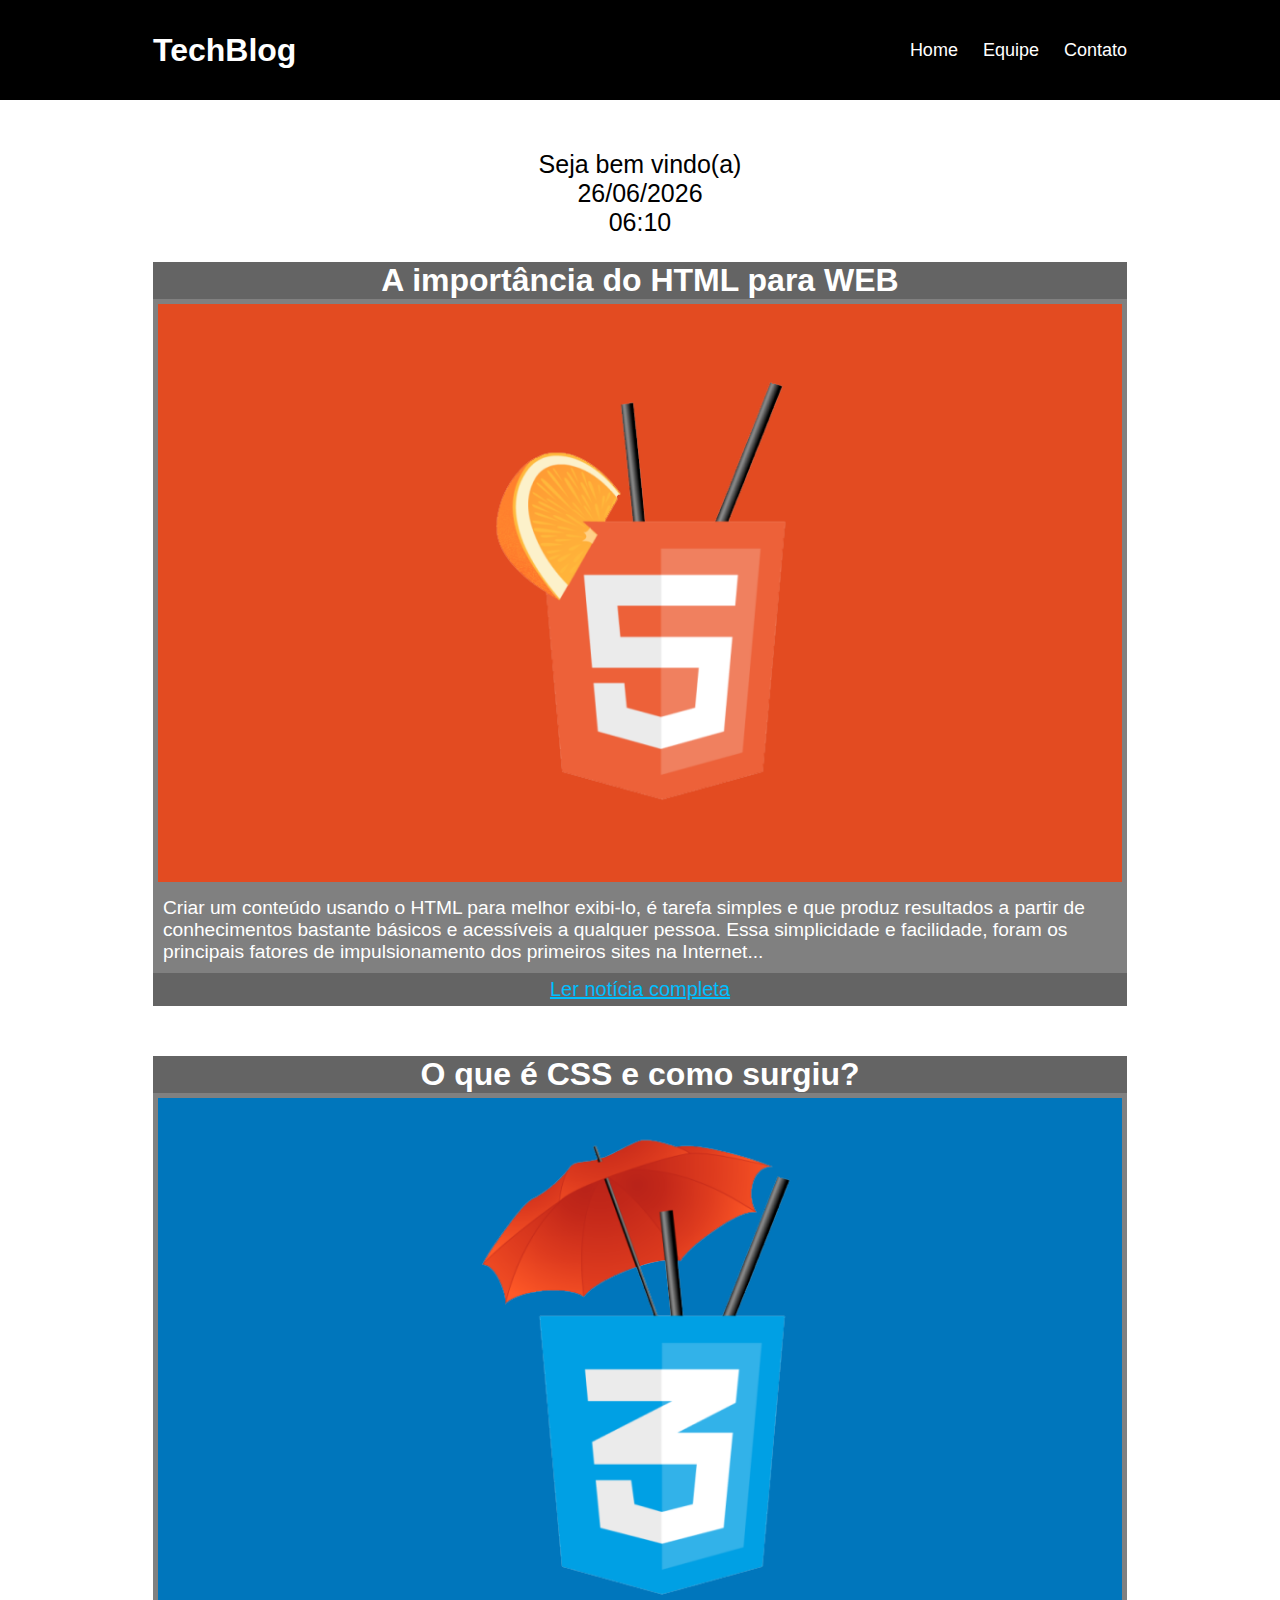
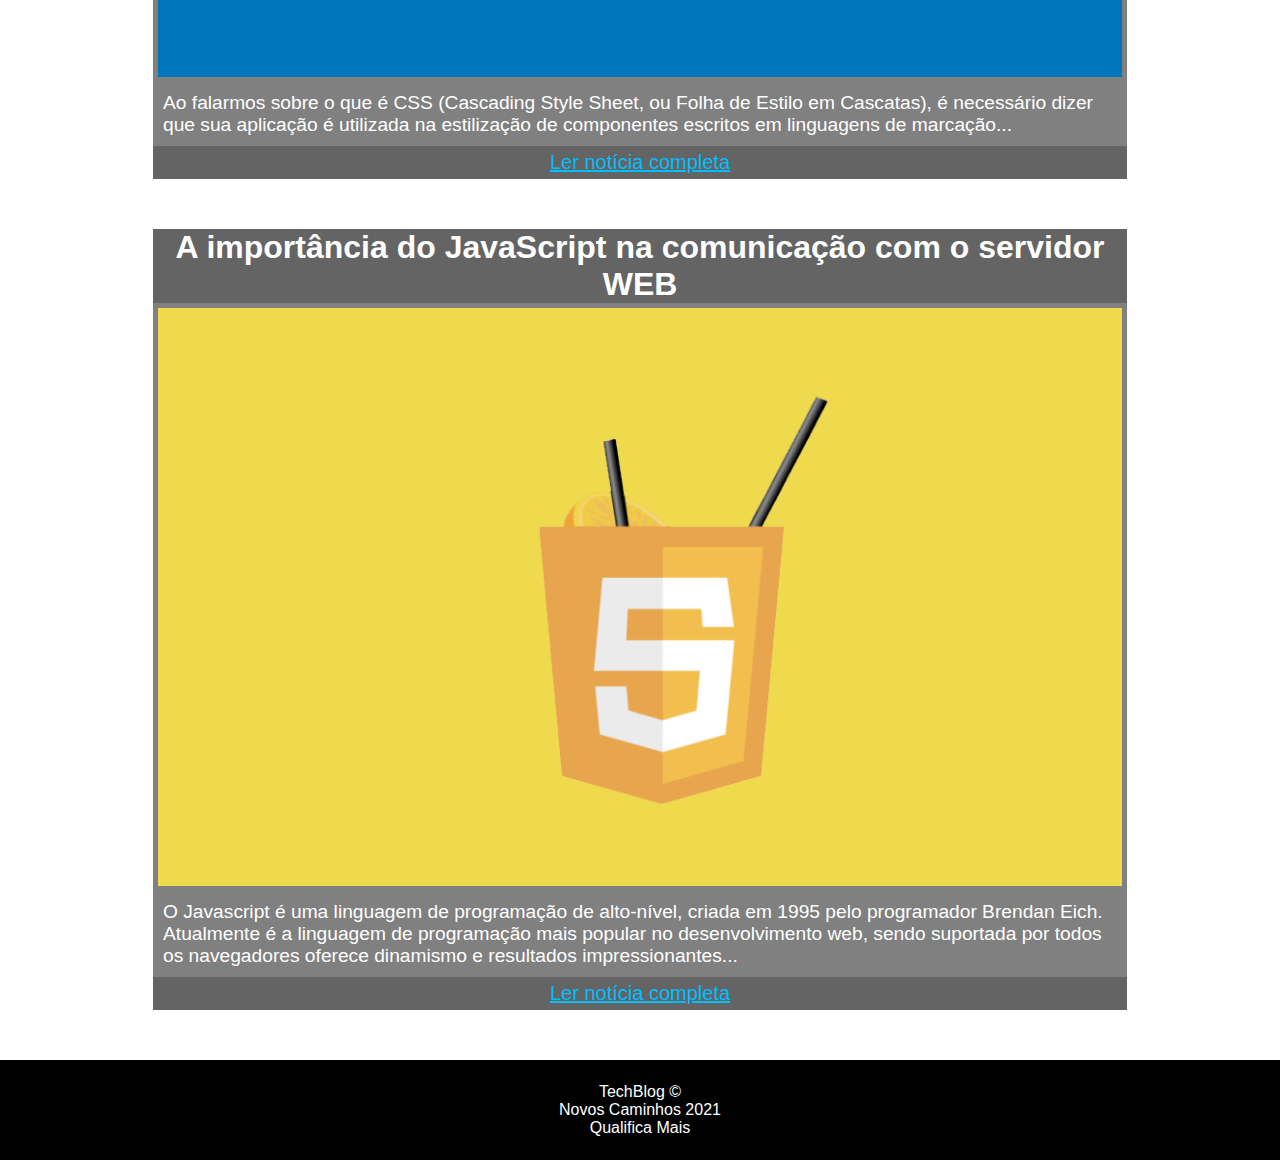
<file: index.html>
<!DOCTYPE html>
<html lang="PT-BR">
  <head>
    <meta charset="UTF-8" />
    <meta http-equiv="X-UA-Compatible" content="IE=edge" />
    <meta name="viewport" content="width=device-width, initial-scale=1.0" />
    <title>TechBlog | Home</title>
    <link
      rel="shortcut icon"
      href="https://emojipedia-us.s3.dualstack.us-west-1.amazonaws.com/thumbs/120/apple/285/laptop_1f4bb.png"
      type="image/x-icon"
    />
    <link rel="stylesheet" href="./assets/css/home.css" />
  </head>
  <body>
    <header>
      <nav>
        <div class="logo">
          <!-- <img src="./assets/svg/Logo.svg" alt="logo" /> -->
          <h1>TechBlog</h1>
        </div>
        
        <ul>
          <li><a href="#">Home</a></li>
          <!-- <li><a href="#">Blog</a></li> -->
          <li><a href="./equipe.html">Equipe</a></li>
          <li><a href="./contato.html">Contato</a></li>
        </ul>
      </nav>
    </header>

    <section>
      <div class="container">
        <div class="clock-container">
          <p>Seja bem vindo(a)</p>
          <div id="date">
            <span id="day">17</span>/<span id="month">09</span>/<span id="year">2021</span>
          </div>
          <div id="clock">
            <span id="hours">00</span>:<span id="minutes">00</span>
          </div>
        </div>

        <div class="news-container">
          <div class="news-header">
            <h1 class="news-title">A importância do HTML para WEB</h1>
            <img
              src="./assets/img/html.png"
              alt="News 1"
              class="news-image"
            />
          </div>

          <div class="news-text">
            <p>
              Criar um conteúdo usando o HTML para melhor exibi-lo, é tarefa simples e que produz resultados a partir de conhecimentos bastante básicos e acessíveis a qualquer pessoa. Essa simplicidade e facilidade, foram os principais fatores de impulsionamento dos primeiros sites na Internet...
            </p>
          </div>
        
          <div class="news-footer">
            <button class="news-button">
              <a href="./noticia/1.html">Ler notícia completa</a>
            </button>
          </div>
        </div>

        <div class="news-container">
          <div class="news-header">
            <h1 class="news-title">O que é CSS e como surgiu?</h1>
            <img
              src="./assets/img/css.png"
              alt="News 1"
              class="news-image"
            />
          </div>
          
          <div class="news-text">
            <p>
              Ao falarmos sobre o que é CSS (Cascading Style Sheet, ou Folha de Estilo em Cascatas), é necessário dizer que sua aplicação é utilizada na estilização de componentes escritos em linguagens de marcação...
            </p>
          </div>
        
          <div class="news-footer">
            <button class="news-button">
              <a href="./noticia/2.html">Ler notícia completa</a>
            </button>
          </div>
        </div>

        <div class="news-container">
          <div class="news-header">
            <h1 class="news-title">A importância do JavaScript na comunicação com o servidor WEB</h1>
            <img
              src="./assets/img/javascript.png"
              alt="News 1"
              class="news-image"
            />
          </div>
          
          <div class="news-text">
            <p>
              O Javascript é uma linguagem de programação de alto-nível, criada em 1995 pelo programador Brendan Eich. Atualmente é a linguagem de programação mais popular no desenvolvimento web, sendo suportada por todos os navegadores oferece dinamismo e resultados impressionantes...
            </p>
          </div>
        
          <div class="news-footer">
            <button class="news-button">
              <a href="./noticia/3.html">Ler notícia completa</a>
            </button>
          </div>
        </div>
    </section>

    <footer>
      <div class="footer-container">
        <p>TechBlog &copy;</p>
        <p>Novos Caminhos 2021</p>
        <p>Qualifica Mais</p>
      </div>
    </footer>

    <script src="script.js"></script>
  </body>
</html>
</file>
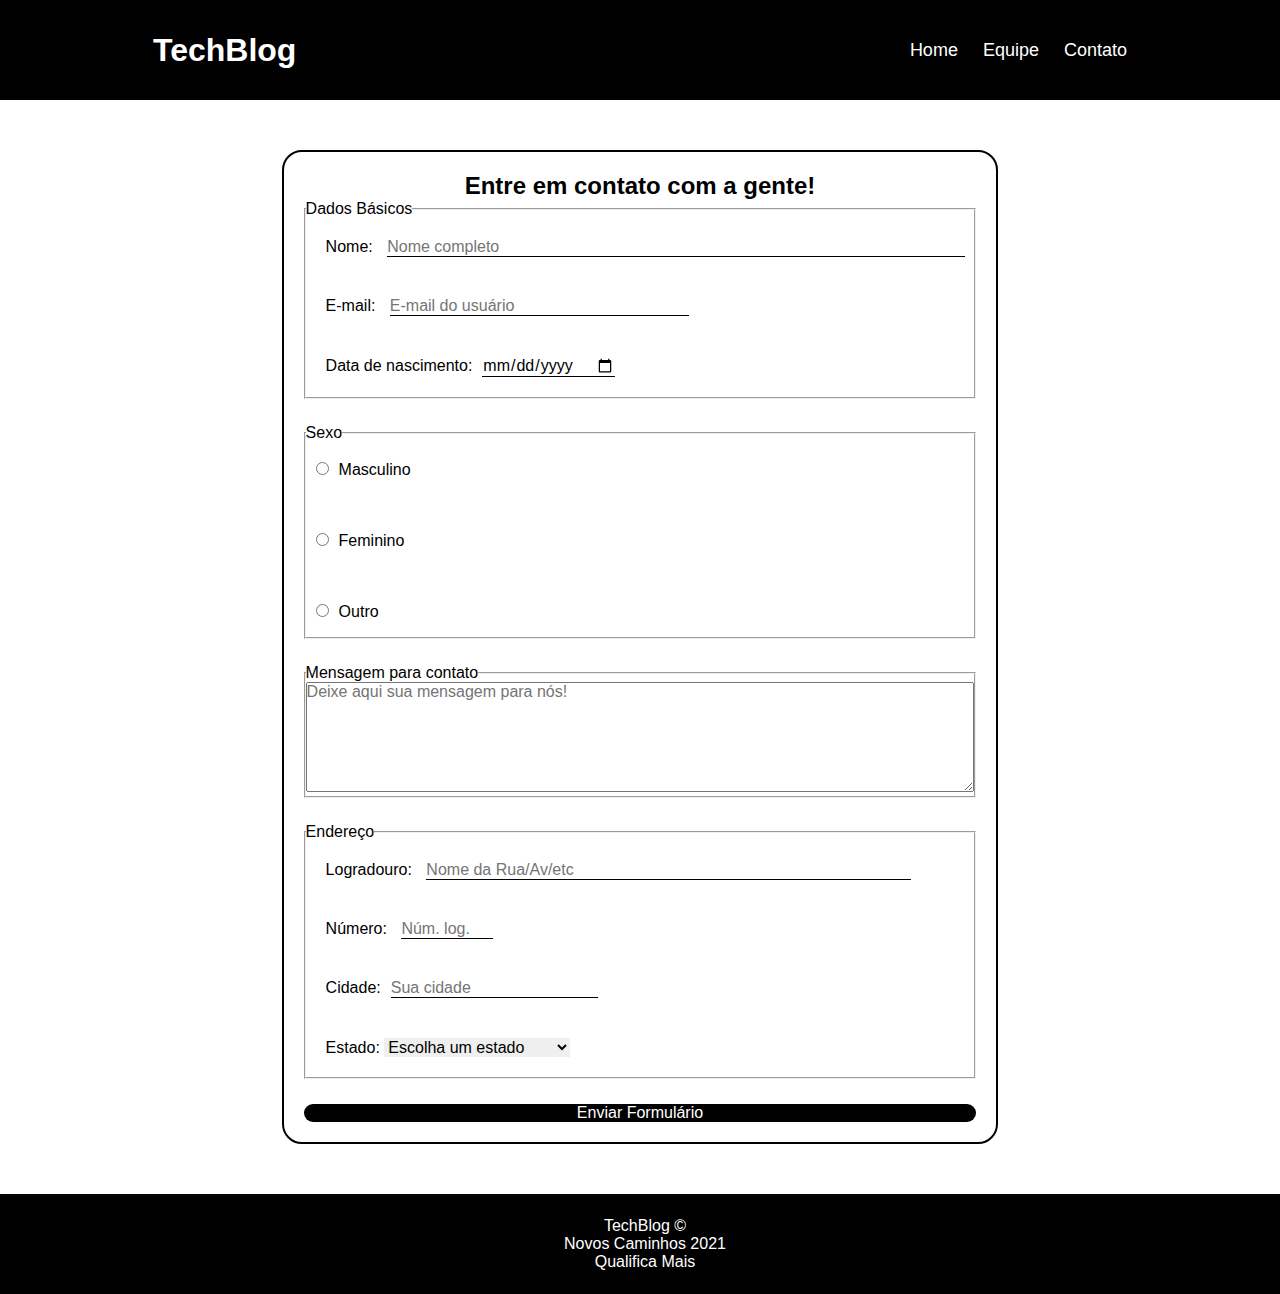
<file: contato.html>
<!DOCTYPE html>
<html lang="PT-BR">
  <head>
    <meta charset="UTF-8" />
    <meta http-equiv="X-UA-Compatible" content="IE=edge" />
    <meta name="viewport" content="width=device-width, initial-scale=1.0" />
    <title>TechBlog | Contato</title>
    <link
      rel="shortcut icon"
      href="https://emojipedia-us.s3.dualstack.us-west-1.amazonaws.com/thumbs/120/apple/285/laptop_1f4bb.png"
      type="image/x-icon"
    />
    <link rel="stylesheet" href="./assets/css/contato.css" />
  </head>
  <body>
    <header>
      <nav>
        <div class="logo">
          <!-- <img src="./assets/svg/Logo.svg" alt="logo" /> -->
          <h1>TechBlog</h1>
        </div>

        <ul>
          <li><a href="./index.html">Home</a></li>
          <!-- <li><a href="#">Blog</a></li> -->
          <li><a href="./equipe.html">Equipe</a></li>
          <li><a href="#">Contato</a></li>
        </ul>
      </nav>
    </header>

    <section>
      <div class="container">
        <div class="contact-container">
          <form>
            <h2>Entre em contato com a gente!</h2>

            <fieldset id="usuario" class="fix">
              <legend>Dados Básicos</legend>
              <p>
                <label for="cNome"> Nome: </label>
                <input
                  type="text"
                  name="tNome"
                  id="cNome"
                  size="60"
                  maxlength="100"
                  placeholder="Nome completo"
                />
              </p>

              <p>
                <label for="cMail"> E-mail:</label>
                <input
                  type="email"
                  name="tMail"
                  id="cMail"
                  size="30"
                  maxlength="50"
                  placeholder="E-mail do usuário"
                />
              </p>

              <p><label for="cNasc">Data de nascimento:</label><input type="date" name="tNasc" id="cNasc"/></p>
            </fieldset>

            <fieldset id="sexo" class="fix">
              <legend>Sexo</legend>
              <input type="radio" name="tSexo" id="cMasc"/><label for="cMasc">Masculino</label></br></br>	
              <input type="radio" name="tSexo" id="cFem"/><label for="cFem">Feminino</label></br></br>
              <input type="radio" name="tSexo" id="cIndef"/><label for="cIndef">Outro</label>
            </fieldset>

            <fieldset id="mensagem" class="fix">
              <legend>Mensagem para contato</legend>
              <label for="cMsg" class="fixlabel"></label>
              <textarea name="tMsg" id="cMsg" cols="50" rows="6" placeholder="Deixe aqui sua mensagem para nós!"></textarea>
            </fieldset>

            <fieldset id="endereco"><legend>Endereço</legend>
              <p><label for="cEnd">Logradouro:</label> <input type="text" name="tEnd" id="cEnd" size="50" maxlength="80" placeholder="Nome da Rua/Av/etc"/></p>
              <p><label for="cNum">Número:</label> <input type="number" name="tNum" id="cNum" size="6" min="0" max="100000" placeholder="Núm. log."/></p>
              <p><label for="cCid">Cidade:</label><input type="text" name="tCid" id="cCid" size="20" maxlength="35" placeholder="Sua cidade"/></p>
              <p><label for="cEst">Estado:</label>
        
              <select name="tEst" id="cEst">
                <option value="" selected disabled>Escolha um estado</option>
                <optgroup label="Região Sul">
                  <option value="PR">Paraná</option>
                  <option value="SC">Santa Catarina</option>
                  <option value="RS">Rio Grande do Sul</option>
                </optgroup>
        
                <optgroup label="Região Sudeste">
                  <option value="SP">São Paulo</option>
                  <option value="MG">Minas Gerais</option>
                  <option value="RJ">Rio de Janeiro</option>
                </optgroup>
                
                <optgroup label="Região Centro-Oeste">
                  <option value="MS">Mato Grosso do Sul</option>
                  <option value="GO">Goiás</option>
                  <option value="MT">Mato Grosso</option>
                </optgroup>
        
                <optgroup label="Região Norte">
                  <option value="RO">Rondônia</option>
                  <option value="AC">Acre</option>
                  <option value="AM">Amazonas</option>
                  <option value="RR">Roraima</option>
                  <option value="AP">Amapá</option>
                  <option value="PA">Pará</option>
                  <option value="TO">Tocantins</option>
                </optgroup>
        
                <optgroup label="Região Nordeste">
                  <option value="MA">Maranhão</option>
                  <option value="PI">Piauí</option>
                  <option value="BA">Bahia</option>
                  <option value="CE">Ceará</option>
                  <option value="RN">Rio Grande do Norte</option>
                  <option value="PB">Paraíba</option>
                  <option value="PE">Pernambuco</option>
                  <option value="AL">Alagoas</option>
                  <option value="SE">Sergipe</option>
                </optgroup>
              </select>
            </fieldset>

            <button type="submit">Enviar Formulário</button>
          </form>
        </div>
      </div>
    </section>

    <footer>
      <div class="footer-container">
        <p>TechBlog &copy;</p>
        <p>Novos Caminhos 2021</p>
        <p>Qualifica Mais</p>
      </div>
    </footer>
  </body>
</html>
</file>
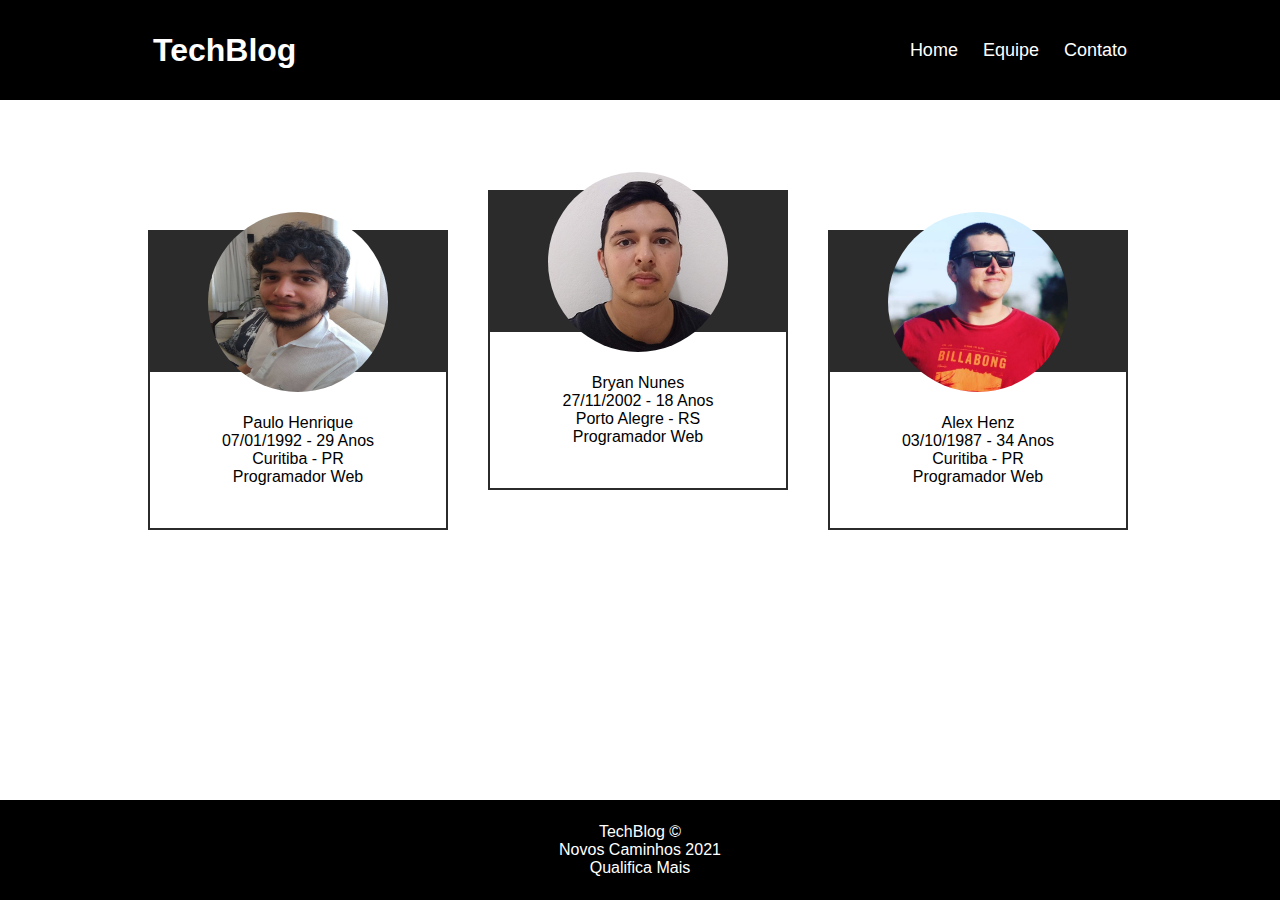
<file: equipe.html>
<!DOCTYPE html>
<html lang="PT-BR">
  <head>
    <meta charset="UTF-8" />
    <meta http-equiv="X-UA-Compatible" content="IE=edge" />
    <meta name="viewport" content="width=device-width, initial-scale=1.0" />
    <title>TechBlog | Equipe</title>
    <link
      rel="shortcut icon"
      href="https://emojipedia-us.s3.dualstack.us-west-1.amazonaws.com/thumbs/120/apple/285/laptop_1f4bb.png"
      type="image/x-icon"
    />
    <link rel="stylesheet" href="./assets/css/equipe.css" />
  </head>
  <body>
    <header>
      <nav>
        <div class="logo">
          <!-- <img src="./assets/svg/Logo.svg" alt="logo" /> -->
          <h1>TechBlog</h1>
        </div>

        <ul>
          <li><a href="./index.html">Home</a></li>
          <!-- <li><a href="#">Blog</a></li> -->
          <li><a href="#">Equipe</a></li>
          <li><a href="./contato.html">Contato</a></li>
        </ul>
      </nav>
    </header>

    <section>
      <div class="container">
        <div class="team-container">
          <div class="avatar-container">
            <img
              class="avatar"
              src="./assets/img/paulo_henrique.jpeg"
              alt="Paulo Henrique"
            />
          </div>
          <div class="person-info">
            <p>Paulo Henrique</p>
            <p>07/01/1992 - 29 Anos</p>
            <p>Curitiba - PR</p>
            <p>Programador Web</p>
          </div>
        </div>

        <div class="team-container up">
          <div class="avatar-container">
            <img
              class="avatar"
              src="./assets/img/bryan_nunes.jpg"
              alt="Bryan Nunes"
            />
          </div>
          <div class="person-info">
            <p>Bryan Nunes</p>
            <p>27/11/2002 - 18 Anos</p>
            <p>Porto Alegre - RS</p>
            <p>Programador Web</p>
          </div>
        </div>

        <div class="team-container">
          <div class="avatar-container">
            <img
              class="avatar"
              src="./assets/img/alex_henz.jpeg"
              alt="Alex Henz"
            />
          </div>
          <div class="person-info">
            <p>Alex Henz</p>
            <p>03/10/1987 - 34 Anos</p>
            <p>Curitiba - PR</p>
            <p>Programador Web</p>
          </div>
        </div>
      </div>
    </section>

    <footer>
      <div class="footer-container">
        <p>TechBlog &copy;</p>
        <p>Novos Caminhos 2021</p>
        <p>Qualifica Mais</p>
      </div>
    </footer>
  </body>
</html>
</file>
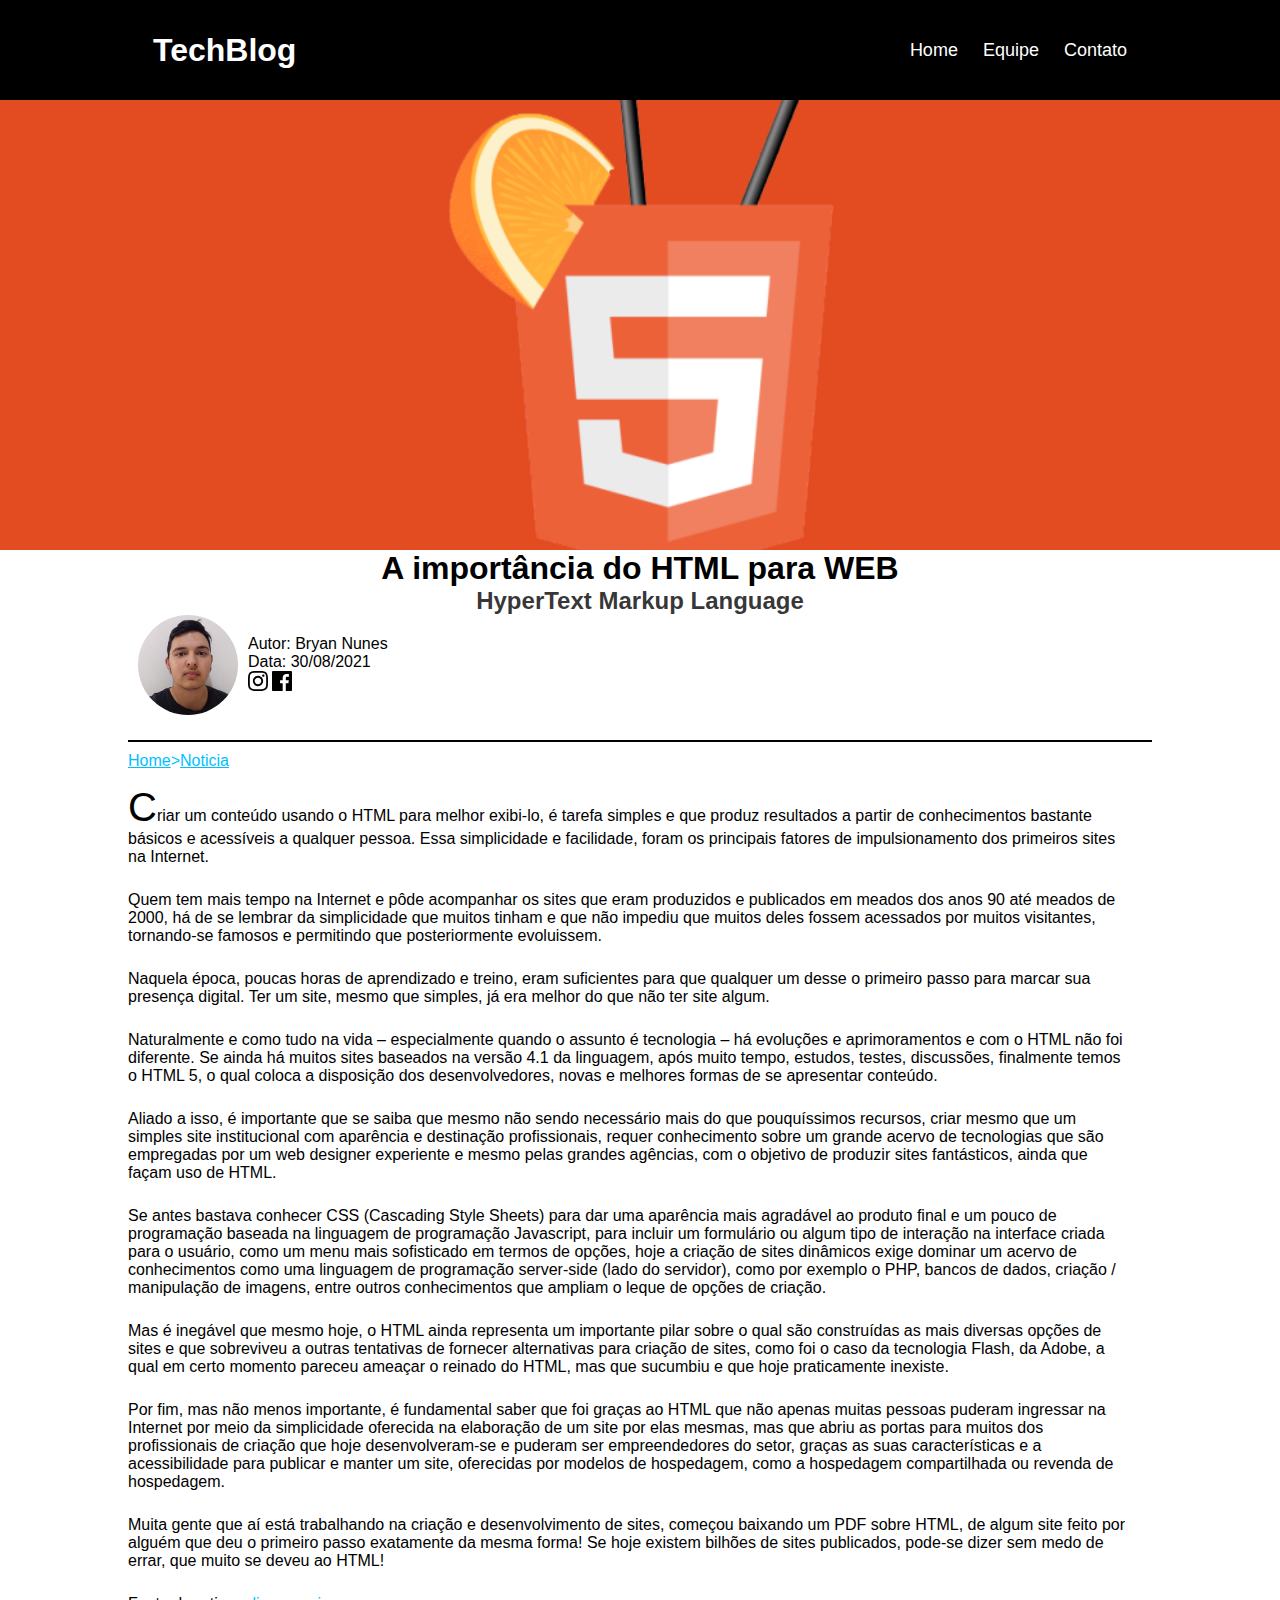
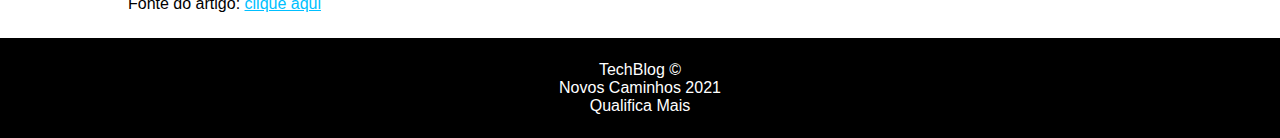
<file: noticia/1.html>
<!DOCTYPE html>
<html lang="PT-BR">
  <head>
    <meta charset="UTF-8" />
    <meta http-equiv="X-UA-Compatible" content="IE=edge" />
    <meta name="viewport" content="width=device-width, initial-scale=1.0" />
    <title>TechBlog | Notícia</title>
    <link
      rel="shortcut icon"
      href="https://emojipedia-us.s3.dualstack.us-west-1.amazonaws.com/thumbs/120/apple/285/laptop_1f4bb.png"
      type="image/x-icon"
    />
    <link rel="stylesheet" href="../assets/css/noticiaum.css" />
  </head>
  <body>
    <header>
      <nav id="nav">
        <div class="logo">
          <!-- <img src="./assets/svg/Logo.svg" alt="logo" /> -->
          <h1>TechBlog</h1>
        </div>
        <ul>
          <li><a href="../index.html">Home</a></li>
          <!-- <li><a href="#">Blog</a></li> -->
          <li><a href="../equipe.html">Equipe</a></li>
          <li><a href="../contato.html">Contato</a></li>
        </ul>
      </nav>
    </header>

    <section class="news">
      <div class="news-background"></div>

      <div class="container">
        <div class="news-container">
          <div class="news-header">
            <h1>A importância do HTML para WEB</h1>
            <h2>HyperText Markup Language</h2>
            <div class="profile-container">
              <img
                class="avatar"
                src="../assets/img/bryan_nunes.jpg"
                alt="Bryan Nunes"
              />
              <div class="profile-info">
                <div class="name">
                  <p>Autor: Bryan Nunes</p>
                </div>
                <div class="date">
                  <p>Data: 30/08/2021</p>
                </div>
                <div class="social">
                  <a href="https://www.instagram.com/bryandsn1/" target="_blank"
                    ><img src="../assets/svg/instagram.svg" alt="instagram"
                  /></a>
                  <a href="https://www.facebook.com/bryandsnn" target="_blank"
                    ><img src="../assets/svg/facebook.svg" alt="facebook"
                  /></a>
                </div>
              </div>
            </div>

            <hr class="line" />

            <div class="breadcrumb">
              <a href="../index.html">Home</a>><a href="#">Noticia</a>
            </div>
          </div>

          <div class="news-text">
            <article>
              <p>
                Criar um conteúdo usando o HTML para melhor exibi-lo, é tarefa
                simples e que produz resultados a partir de conhecimentos
                bastante básicos e acessíveis a qualquer pessoa. Essa
                simplicidade e facilidade, foram os principais fatores de
                impulsionamento dos primeiros sites na Internet.
              </p>
              <p>
                Quem tem mais tempo na Internet e pôde acompanhar os sites que
                eram produzidos e publicados em meados dos anos 90 até meados de
                2000, há de se lembrar da simplicidade que muitos tinham e que
                não impediu que muitos deles fossem acessados por muitos
                visitantes, tornando-se famosos e permitindo que posteriormente
                evoluissem.
              </p>
              <p>
                Naquela época, poucas horas de aprendizado e treino, eram
                suficientes para que qualquer um desse o primeiro passo para
                marcar sua presença digital. Ter um site, mesmo que simples, já
                era melhor do que não ter site algum.
              </p>
              <p>
                Naturalmente e como tudo na vida – especialmente quando o
                assunto é tecnologia – há evoluções e aprimoramentos e com o
                HTML não foi diferente. Se ainda há muitos sites baseados na
                versão 4.1 da linguagem, após muito tempo, estudos, testes,
                discussões, finalmente temos o HTML 5, o qual coloca a
                disposição dos desenvolvedores, novas e melhores formas de se
                apresentar conteúdo.
              </p>
              <p>
                Aliado a isso, é importante que se saiba que mesmo não sendo
                necessário mais do que pouquíssimos recursos, criar mesmo que um
                simples site institucional com aparência e destinação
                profissionais, requer conhecimento sobre um grande acervo de
                tecnologias que são empregadas por um web designer experiente e
                mesmo pelas grandes agências, com o objetivo de produzir sites
                fantásticos, ainda que façam uso de HTML.
              </p>
              <p>
                Se antes bastava conhecer CSS (Cascading Style Sheets) para dar
                uma aparência mais agradável ao produto final e um pouco de
                programação baseada na linguagem de programação Javascript, para
                incluir um formulário ou algum tipo de interação na interface
                criada para o usuário, como um menu mais sofisticado em termos
                de opções, hoje a criação de sites dinâmicos exige dominar um
                acervo de conhecimentos como uma linguagem de programação
                server-side (lado do servidor), como por exemplo o PHP, bancos
                de dados, criação / manipulação de imagens, entre outros
                conhecimentos que ampliam o leque de opções de criação.
              </p>
              <p>
                Mas é inegável que mesmo hoje, o HTML ainda representa um
                importante pilar sobre o qual são construídas as mais diversas
                opções de sites e que sobreviveu a outras tentativas de fornecer
                alternativas para criação de sites, como foi o caso da
                tecnologia Flash, da Adobe, a qual em certo momento pareceu
                ameaçar o reinado do HTML, mas que sucumbiu e que hoje
                praticamente inexiste.
              </p>
              <p>
                Por fim, mas não menos importante, é fundamental saber que foi
                graças ao HTML que não apenas muitas pessoas puderam ingressar
                na Internet por meio da simplicidade oferecida na elaboração de
                um site por elas mesmas, mas que abriu as portas para muitos dos
                profissionais de criação que hoje desenvolveram-se e puderam ser
                empreendedores do setor, graças as suas características e a
                acessibilidade para publicar e manter um site, oferecidas por
                modelos de hospedagem, como a hospedagem compartilhada ou
                revenda de hospedagem.
              </p>
              <p>
                Muita gente que aí está trabalhando na criação e desenvolvimento
                de sites, começou baixando um PDF sobre HTML, de algum site
                feito por alguém que deu o primeiro passo exatamente da mesma
                forma! Se hoje existem bilhões de sites publicados, pode-se
                dizer sem medo de errar, que muito se deveu ao HTML!
              </p>

              <p>
                Fonte do artigo:
                <a href="https://www.hostmidia.com.br/blog/html/"
                  >clique aqui</a
                >
              </p>
            </article>
          </div>
        </div>
      </div>
    </section>

    <footer>
      <div class="footer-container">
        <p>TechBlog &copy;</p>
        <p>Novos Caminhos 2021</p>
        <p>Qualifica Mais</p>
      </div>
    </footer>
  </body>
</html>
</file>
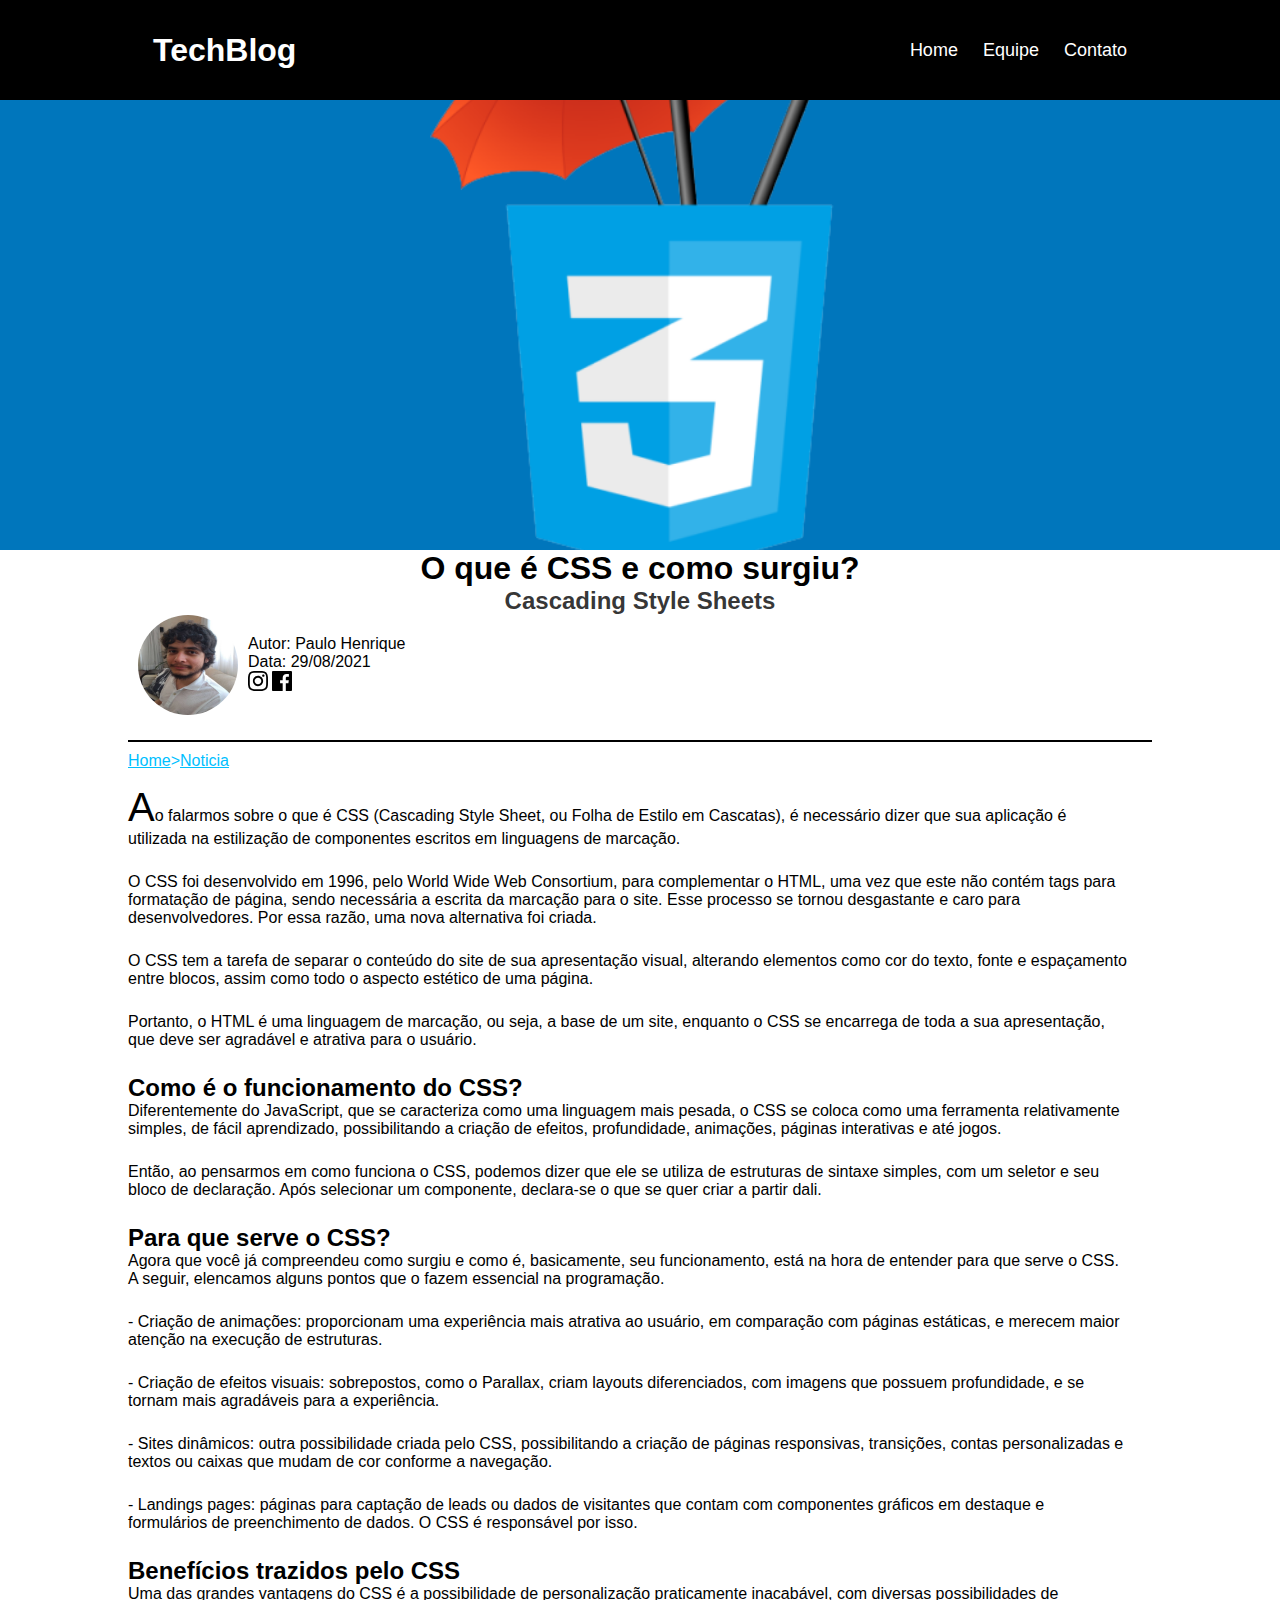
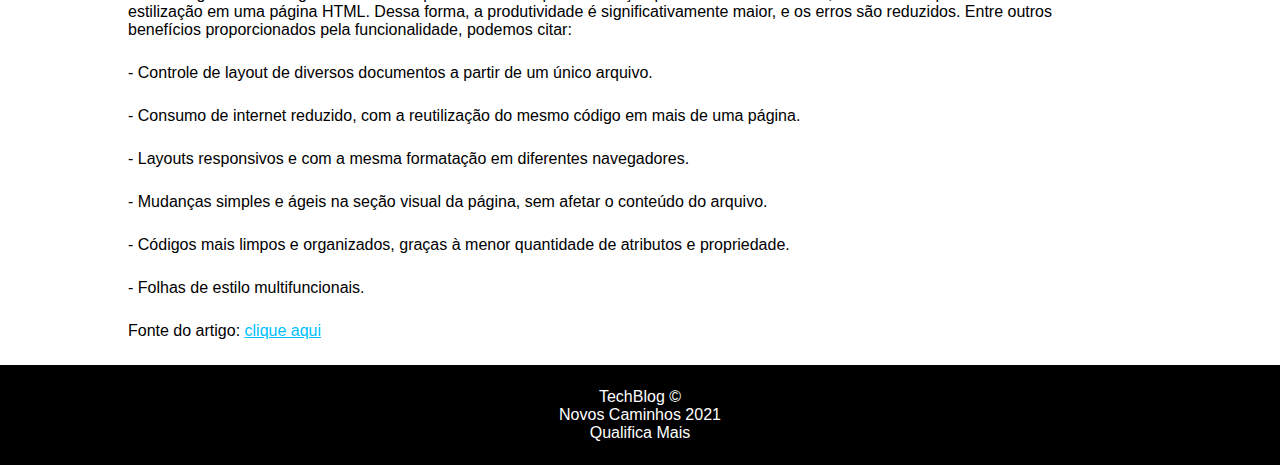
<file: noticia/2.html>
<!DOCTYPE html>
<html lang="PT-BR">
  <head>
    <meta charset="UTF-8" />
    <meta http-equiv="X-UA-Compatible" content="IE=edge" />
    <meta name="viewport" content="width=device-width, initial-scale=1.0" />
    <title>TechBlog | Notícia</title>
    <link
      rel="shortcut icon"
      href="https://emojipedia-us.s3.dualstack.us-west-1.amazonaws.com/thumbs/120/apple/285/laptop_1f4bb.png"
      type="image/x-icon"
    />
    <link rel="stylesheet" href="../assets/css/noticiadois.css" />
  </head>
  <body>
    <header>
      <nav id="nav">
        <div class="logo">
          <!-- <img src="./assets/svg/Logo.svg" alt="logo" /> -->
          <h1>TechBlog</h1>
        </div>
        <ul>
          <li><a href="../index.html">Home</a></li>
          <!-- <li><a href="#">Blog</a></li> -->
          <li><a href="../equipe.html">Equipe</a></li>
          <li><a href="../contato.html">Contato</a></li>
        </ul>
      </nav>
    </header>

    <section class="news">
      <div class="news-background"></div>

      <div class="container">
        <div class="news-container">
          <div class="news-header">
            <h1>O que é CSS e como surgiu?</h1>
            <h2>Cascading Style Sheets</h2>
            <div class="profile-container">
              <img
                class="avatar"
                src="../assets/img/paulo_henrique.jpeg"
                alt="Paulo Henrique"
              />
              <div class="profile-info">
                <div class="name">
                  <p>Autor: Paulo Henrique</p>
                </div>
                <div class="date">
                  <p>Data: 29/08/2021</p>
                </div>
                <div class="social">
                  <a
                    href="https://www.facebook.com/profile.php?id=100017567584278"
                    target="_blank"
                    ><img src="../assets/svg/instagram.svg" alt="instagram"
                  /></a>
                  <a
                    href="https://www.facebook.com/profile.php?id=100017567584278"
                    target="_blank"
                    ><img src="../assets/svg/facebook.svg" alt="facebook"
                  /></a>
                </div>
              </div>
            </div>

            <hr class="line" />

            <div class="breadcrumb">
              <a href="../index.html">Home</a>><a href="#">Noticia</a>
            </div>
          </div>

          <div class="news-text">
            <article>
              <p>
                Ao falarmos sobre o que é CSS (Cascading Style Sheet, ou Folha
                de Estilo em Cascatas), é necessário dizer que sua aplicação é
                utilizada na estilização de componentes escritos em linguagens
                de marcação.
              </p>
              <p>
                O CSS foi desenvolvido em 1996, pelo World Wide Web Consortium,
                para complementar o HTML, uma vez que este não contém tags para
                formatação de página, sendo necessária a escrita da marcação
                para o site. Esse processo se tornou desgastante e caro para
                desenvolvedores. Por essa razão, uma nova alternativa foi
                criada.
              </p>
              <p>
                O CSS tem a tarefa de separar o conteúdo do site de sua
                apresentação visual, alterando elementos como cor do texto,
                fonte e espaçamento entre blocos, assim como todo o aspecto
                estético de uma página.
              </p>
              <p>
                Portanto, o HTML é uma linguagem de marcação, ou seja, a base de
                um site, enquanto o CSS se encarrega de toda a sua apresentação,
                que deve ser agradável e atrativa para o usuário.
              </p>
              <h2>Como é o funcionamento do CSS?</h2>
              <p>
                Diferentemente do JavaScript, que se caracteriza como uma
                linguagem mais pesada, o CSS se coloca como uma ferramenta
                relativamente simples, de fácil aprendizado, possibilitando a
                criação de efeitos, profundidade, animações, páginas interativas
                e até jogos.
              </p>
              <p>
                Então, ao pensarmos em como funciona o CSS, podemos dizer que
                ele se utiliza de estruturas de sintaxe simples, com um seletor
                e seu bloco de declaração. Após selecionar um componente,
                declara-se o que se quer criar a partir dali.
              </p>

              <h2>Para que serve o CSS?</h2>
              <p>
                Agora que você já compreendeu como surgiu e como é, basicamente,
                seu funcionamento, está na hora de entender para que serve o
                CSS. A seguir, elencamos alguns pontos que o fazem essencial na
                programação.
              </p>
              <p>
                - Criação de animações: proporcionam uma experiência mais
                atrativa ao usuário, em comparação com páginas estáticas, e
                merecem maior atenção na execução de estruturas.
              </p>
              <p>
                - Criação de efeitos visuais: sobrepostos, como o Parallax,
                criam layouts diferenciados, com imagens que possuem
                profundidade, e se tornam mais agradáveis para a experiência.
              </p>
              <p>
                - Sites dinâmicos: outra possibilidade criada pelo CSS,
                possibilitando a criação de páginas responsivas, transições,
                contas personalizadas e textos ou caixas que mudam de cor
                conforme a navegação.
              </p>
              <p>
                - Landings pages: páginas para captação de leads ou dados de
                visitantes que contam com componentes gráficos em destaque e
                formulários de preenchimento de dados. O CSS é responsável por
                isso.
              </p>

              <h2>Benefícios trazidos pelo CSS</h2>
              <p>
                Uma das grandes vantagens do CSS é a possibilidade de
                personalização praticamente inacabável, com diversas
                possibilidades de estilização em uma página HTML. Dessa forma, a
                produtividade é significativamente maior, e os erros são
                reduzidos. Entre outros benefícios proporcionados pela
                funcionalidade, podemos citar:
              </p>
              <p>
                - Controle de layout de diversos documentos a partir de um único
                arquivo.
              </p>
              <p>
                - Consumo de internet reduzido, com a reutilização do mesmo
                código em mais de uma página.
              </p>
              <p>
                - Layouts responsivos e com a mesma formatação em diferentes
                navegadores.
              </p>
              <p>
                - Mudanças simples e ágeis na seção visual da página, sem afetar
                o conteúdo do arquivo.
              </p>
              <p>
                - Códigos mais limpos e organizados, graças à menor quantidade
                de atributos e propriedade.
              </p>
              <p>- Folhas de estilo multifuncionais.</p>

              <p>
                Fonte do artigo:
                <a href="https://www.totvs.com/blog/developers/o-que-e-css/"
                  >clique aqui</a
                >
              </p>
            </article>
          </div>
        </div>
      </div>
    </section>

    <footer>
      <div class="footer-container">
        <p>TechBlog &copy;</p>
        <p>Novos Caminhos 2021</p>
        <p>Qualifica Mais</p>
      </div>
    </footer>
  </body>
</html>
</file>
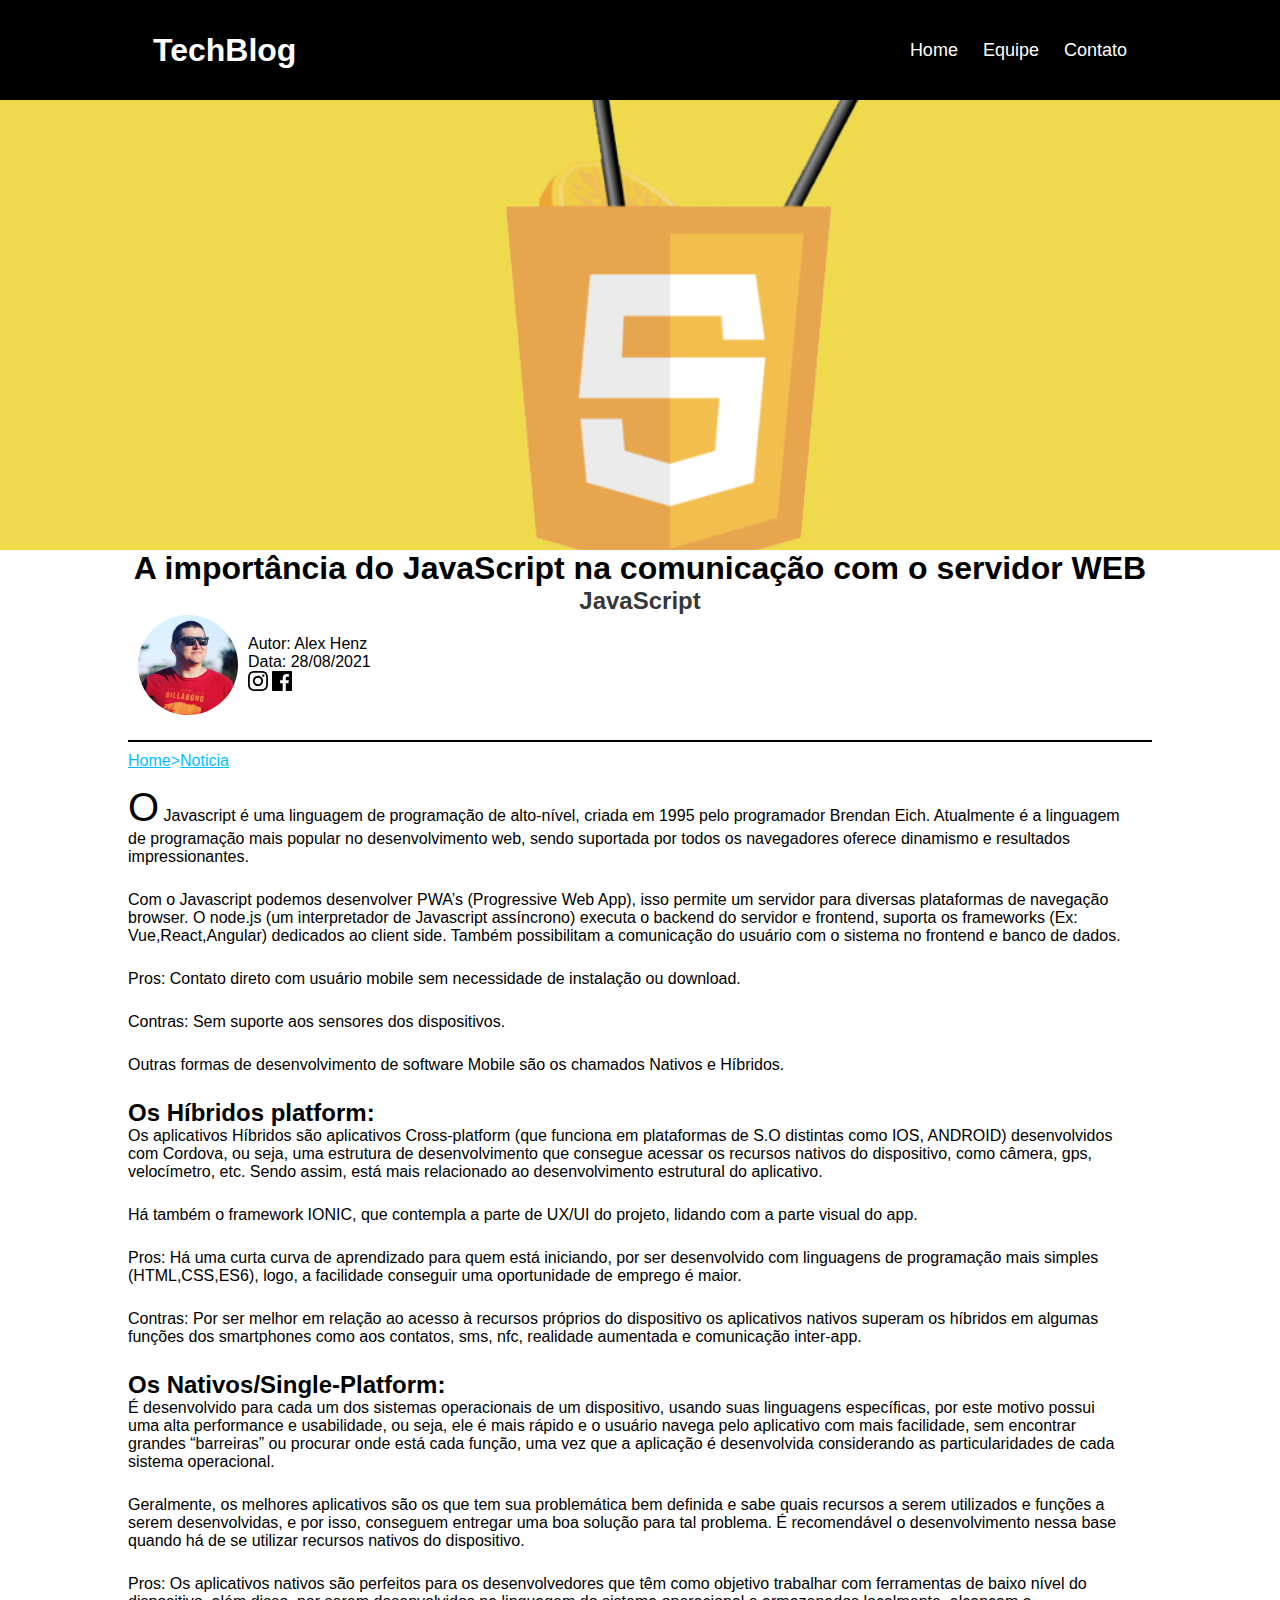
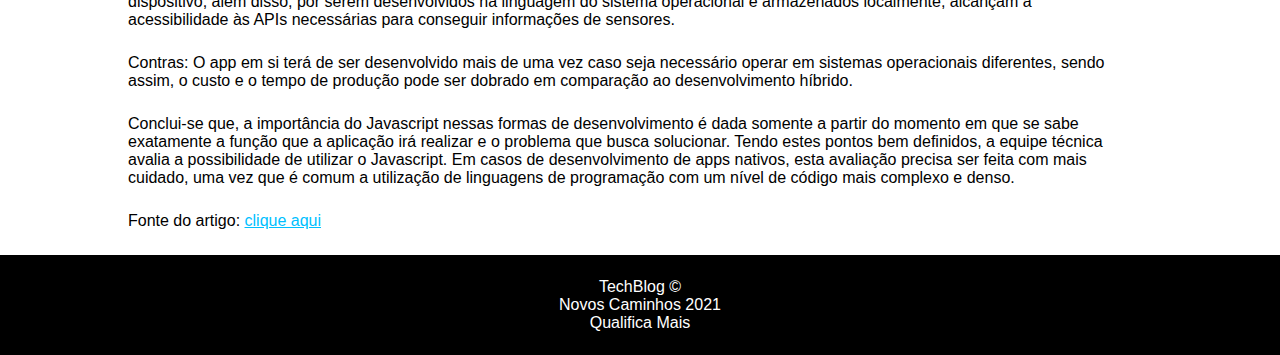
<file: noticia/3.html>
<!DOCTYPE html>
<html lang="PT-BR">
  <head>
    <meta charset="UTF-8" />
    <meta http-equiv="X-UA-Compatible" content="IE=edge" />
    <meta name="viewport" content="width=device-width, initial-scale=1.0" />
    <title>TechBlog | Notícia</title>
    <link
      rel="shortcut icon"
      href="https://emojipedia-us.s3.dualstack.us-west-1.amazonaws.com/thumbs/120/apple/285/laptop_1f4bb.png"
      type="image/x-icon"
    />
    <link rel="stylesheet" href="../assets/css/noticiatres.css" />
  </head>
  <body>
    <header>
      <nav id="nav">
        <div class="logo">
          <!-- <img src="./assets/svg/Logo.svg" alt="logo" /> -->
          <h1>TechBlog</h1>
        </div>
        <ul>
          <li><a href="../index.html">Home</a></li>
          <!-- <li><a href="#">Blog</a></li> -->
          <li><a href="../equipe.html">Equipe</a></li>
          <li><a href="../contato.html">Contato</a></li>
        </ul>
      </nav>
    </header>

    <section class="news">
      <div class="news-background"></div>

      <div class="container">
        <div class="news-container">
          <div class="news-header">
            <h1>
              A importância do JavaScript na comunicação com o servidor WEB
            </h1>
            <h2>JavaScript</h2>
            <div class="profile-container">
              <img
                class="avatar"
                src="../assets/img/alex_henz.jpeg"
                alt="Alex Henz"
              />
              <div class="profile-info">
                <div class="name">
                  <p>Autor: Alex Henz</p>
                </div>
                <div class="date">
                  <p>Data: 28/08/2021</p>
                </div>
                <div class="social">
                  <a href="https://www.instagram.com/henzalex/" target="_blank"
                    ><img src="../assets/svg/instagram.svg" alt="instagram"
                  /></a>
                  <a href="https://www.facebook.com/alexhenz" target="_blank"
                    ><img src="../assets/svg/facebook.svg" alt="facebook"
                  /></a>
                </div>
              </div>
            </div>

            <hr class="line" />

            <div class="breadcrumb">
              <a href="../index.html">Home</a>><a href="#">Noticia</a>
            </div>
          </div>

          <div class="news-text">
            <article>
              <p>
                O Javascript é uma linguagem de programação de alto-nível,
                criada em 1995 pelo programador Brendan Eich. Atualmente é a
                linguagem de programação mais popular no desenvolvimento web,
                sendo suportada por todos os navegadores oferece dinamismo e
                resultados impressionantes.
              </p>
              <p>
                Com o Javascript podemos desenvolver PWA’s (Progressive Web
                App), isso permite um servidor para diversas plataformas de
                navegação browser. O node.js (um interpretador de Javascript
                assíncrono) executa o backend do servidor e frontend, suporta os
                frameworks (Ex: Vue,React,Angular) dedicados ao client side.
                Também possibilitam a comunicação do usuário com o sistema no
                frontend e banco de dados.
              </p>
              <p>
                Pros: Contato direto com usuário mobile sem necessidade de
                instalação ou download.
              </p>
              <p>Contras: Sem suporte aos sensores dos dispositivos.</p>
              <p>
                Outras formas de desenvolvimento de software Mobile são os
                chamados Nativos e Híbridos.
              </p>

              <h2>Os Híbridos platform:</h2>
              <p>
                Os aplicativos Híbridos são aplicativos Cross-platform (que
                funciona em plataformas de S.O distintas como IOS, ANDROID)
                desenvolvidos com Cordova, ou seja, uma estrutura de
                desenvolvimento que consegue acessar os recursos nativos do
                dispositivo, como câmera, gps, velocímetro, etc. Sendo assim,
                está mais relacionado ao desenvolvimento estrutural do
                aplicativo.
              </p>
              <p>
                Há também o framework IONIC, que contempla a parte de UX/UI do
                projeto, lidando com a parte visual do app.
              </p>
              <p>
                Pros: Há uma curta curva de aprendizado para quem está
                iniciando, por ser desenvolvido com linguagens de programação
                mais simples (HTML,CSS,ES6), logo, a facilidade conseguir uma
                oportunidade de emprego é maior.
              </p>
              <p>
                Contras: Por ser melhor em relação ao acesso à recursos próprios
                do dispositivo os aplicativos nativos superam os híbridos em
                algumas funções dos smartphones como aos contatos, sms, nfc,
                realidade aumentada e comunicação inter-app.
              </p>

              <h2>Os Nativos/Single-Platform:</h2>
              <p>
                É desenvolvido para cada um dos sistemas operacionais de um
                dispositivo, usando suas linguagens específicas, por este motivo
                possui uma alta performance e usabilidade, ou seja, ele é mais
                rápido e o usuário navega pelo aplicativo com mais facilidade,
                sem encontrar grandes “barreiras” ou procurar onde está cada
                função, uma vez que a aplicação é desenvolvida considerando as
                particularidades de cada sistema operacional.
              </p>
              <p>
                Geralmente, os melhores aplicativos são os que tem sua
                problemática bem definida e sabe quais recursos a serem
                utilizados e funções a serem desenvolvidas, e por isso,
                conseguem entregar uma boa solução para tal problema. É
                recomendável o desenvolvimento nessa base quando há de se
                utilizar recursos nativos do dispositivo.
              </p>
              <p>
                Pros: Os aplicativos nativos são perfeitos para os
                desenvolvedores que têm como objetivo trabalhar com ferramentas
                de baixo nível do dispositivo, além disso, por serem
                desenvolvidos na linguagem do sistema operacional e armazenados
                localmente, alcançam a acessibilidade às APIs necessárias para
                conseguir informações de sensores.
              </p>
              <p>
                Contras: O app em si terá de ser desenvolvido mais de uma vez
                caso seja necessário operar em sistemas operacionais diferentes,
                sendo assim, o custo e o tempo de produção pode ser dobrado em
                comparação ao desenvolvimento híbrido.
              </p>
              <p>
                Conclui-se que, a importância do Javascript nessas formas de
                desenvolvimento é dada somente a partir do momento em que se
                sabe exatamente a função que a aplicação irá realizar e o
                problema que busca solucionar. Tendo estes pontos bem definidos,
                a equipe técnica avalia a possibilidade de utilizar o
                Javascript. Em casos de desenvolvimento de apps nativos, esta
                avaliação precisa ser feita com mais cuidado, uma vez que é
                comum a utilização de linguagens de programação com um nível de
                código mais complexo e denso.
              </p>

              <p>
                Fonte do artigo:
                <a
                  href="https://bitzen.tech/pt-br/tecnologia/a-importancia-do-javascript-na-comunicacao-com-o-servidor-web/"
                  >clique aqui</a
                >
              </p>
            </article>
          </div>
        </div>
      </div>
    </section>

    <footer>
      <div class="footer-container">
        <p>TechBlog &copy;</p>
        <p>Novos Caminhos 2021</p>
        <p>Qualifica Mais</p>
      </div>
    </footer>
  </body>
</html>
</file>
<file: assets/css/home.css>
/* RESET */
* {
  padding: 0;
  margin: 0;
  box-sizing: border-box;
  font-family: 'Open Sans', sans-serif;
}

html {
  scroll-behavior: smooth;
}

/*  FONTS */
@import url('https://fonts.googleapis.com/css2?family=Open+Sans:wght@400;700&display=swap');

/* HEADER */
header {
  position: fixed;
  width: 100vw;
  height: 100px;
  background: black;
}

nav {
  width: 64rem;
  height: 100px;
  margin: 0 auto;
  display: flex;
  justify-content: space-between;
  background-color: black;
  overflow-x: hidden;
}

.logo {
  display: flex;
  align-items: center;
  justify-content: center;
}

.logo img {
  margin-left: 25px;
  display: flex;
  width: 85%;
  height: 85%;
}

.logo h1 {
  margin-left: 25px;
  color: white;
}

.logo h1 a {
  color: white;
  text-decoration: none;
}

.logo h1 a:hover {
  color: deepskyblue;
}

nav ul {
  margin: 0;
  list-style: none;
  display: flex;
  justify-content: center;
  align-items: center;
}

nav ul li {
  margin-right: 25px;
  align-items: center;
  justify-content: center;
}

nav ul li:hover {
  border-bottom: 2px solid deepskyblue;
  transition: ease-in 0.2s;
}

nav ul li a {
  text-decoration: none;
  align-items: center;
  text-align: center;
  color: white;
  font-size: 18px;
}

nav ul li a:hover {
  color: deepskyblue;
}

/* SECTION */
section {
  padding-top: 150px;
}

.container {
  width: 64rem;
  margin: 0 auto;
}

.clock-container {
  padding-right: 25px;
  padding-left: 25px;
  text-align: center;
  margin-bottom: 25px;
  font-size: 25px;
  font-style: bold;
}

.news-container {
  padding-right: 25px;
  padding-left: 25px;
}

.news-title {
  display: flex;
  align-items: center;
  text-align: center;
  justify-content: center;
  background-color: rgb(100, 100, 100);
  color: rgb(255, 255, 255);
}

.news-image {
  width: 100%;
  height: 50%;
  margin-bottom: 0px;
  border: 5px solid gray;
  display: flex;
  overflow-x: hidden;
}

.news-text {
  display: flex;
  margin-bottom: 50px;
  padding: 10px;
  background-color: gray;
  color: white;
  font-size: 1.2rem;
}

.news-button {
  display: block;
  width: 100%;
  margin-top: -50px;
  margin-bottom: 50px;
  background-color: rgb(100, 100, 100);
  padding: 5px;
  border: none;
}

.news-button a {
  color: deepskyblue;
  font-size: 20px;
}

/* FOOTER */
footer {
  width: 100%;
  height: 100px;
  display: flex;
  justify-content: center;
  align-items: center;
  text-align: center;

  background-color: black;
  color: white;
}

footer a {
  color: deepskyblue;
}
</file>
<file: assets/css/contato.css>
/* RESET */
* {
  padding: 0;
  margin: 0;
  box-sizing: border-box;
  font-family: 'Open Sans', sans-serif;
}

html {
  scroll-behavior: smooth;
}

/*  FONTS */
@import url('https://fonts.googleapis.com/css2?family=Open+Sans:wght@400;700&display=swap');

/* HEADER */
header {
  position: fixed;
  width: 100vw;
  height: 100px;
  background: black;
}

nav {
  width: 64rem;
  height: 100px;
  margin: 0 auto;
  display: flex;
  justify-content: space-between;
  background-color: black;
  overflow-x: hidden;
}

.logo {
  display: flex;
  align-items: center;
  justify-content: center;
}

.logo img {
  margin-left: 25px;
  display: flex;
  width: 85%;
  height: 85%;
}

.logo h1 {
  margin-left: 25px;
  color: white;
}

.logo h1 a {
  color: white;
  text-decoration: none;
}

.logo h1 a:hover {
  color: deepskyblue;
}

nav ul {
  margin: 0;
  list-style: none;
  display: flex;
  justify-content: center;
  align-items: center;
}

nav ul li {
  margin-right: 25px;
  align-items: center;
  justify-content: center;
}

nav ul li:hover {
  border-bottom: 2px solid deepskyblue;
  transition: ease-in 0.2s;
}

nav ul li a {
  text-decoration: none;
  align-items: center;
  text-align: center;
  color: white;
  font-size: 18px;
}

nav ul li a:hover {
  color: deepskyblue;
}

/* SECTION */
section {
  padding-top: 150px;
  padding-bottom: -150px;
}

.container {
  width: 64rem;

  margin: 0 auto;
  display: flex;
  align-items: center;
  justify-content: center;
}

.contact-container {
  width: 70%;
  border: 2px solid black;
  border-radius: 20px;
}

form {
  padding: 20px;
  width: 100%;
}

form h2 {
  text-align: center;
}

.fix {
  margin-bottom: 25px;
}

.fixlabel {
  margin: 0;
}

input,
textarea,
fieldset,
select {
  outline: none;
  font-size: 16px;
}

input,
label,
select {
  margin: 20px 0px 20px 0;

  border: none;
}

p,
label {
  margin-left: 10px;
}

input {
  margin-left: 10px;
  border-bottom: 1px solid black;
}

textarea {
  width: 100%;
  height: 100%;
  font-size: 16px;
}

button {
  width: 100%;
  margin-top: 25px;
  font-size: 16px;
  background-color: black;
  border: none;
  color: white;
  border-radius: 20px;
  cursor: pointer;
}

/* FOOTER */
footer {
  margin-top: 50px;
  width: 100%;
  height: 100px;
  display: flex;
  justify-content: center;
  align-items: center;
  text-align: center;
  background-color: black;
  color: white;
}

footer a {
  color: deepskyblue;
}
</file>
<file: assets/css/equipe.css>
/* RESET */
* {
  padding: 0;
  margin: 0;
  box-sizing: border-box;
  font-family: 'Open Sans', sans-serif;
}

html {
  scroll-behavior: smooth;
}

/*  FONTS */
@import url('https://fonts.googleapis.com/css2?family=Open+Sans:wght@400;700&display=swap');

/* HEADER */
header {
  position: fixed;
  width: 100vw;
  height: 100px;
  background: black;
}

nav {
  width: 64rem;
  height: 100px;
  margin: 0 auto;
  display: flex;
  justify-content: space-between;
  background-color: black;
  overflow-x: hidden;
}

.logo {
  display: flex;
  align-items: center;
  justify-content: center;
}

.logo img {
  margin-left: 25px;
  display: flex;
  width: 85%;
  height: 85%;
}

.logo h1 {
  margin-left: 25px;
  color: white;
}

.logo h1 a {
  color: white;
  text-decoration: none;
}

.logo h1 a:hover {
  color: deepskyblue;
}

nav ul {
  margin: 0;
  list-style: none;
  display: flex;
  justify-content: center;
  align-items: center;
}

nav ul li {
  margin-right: 25px;
  align-items: center;
  justify-content: center;
}

nav ul li:hover {
  border-bottom: 2px solid deepskyblue;
  transition: ease-in 0.2s;
}

nav ul li a {
  text-decoration: none;
  align-items: center;
  text-align: center;
  color: white;
  font-size: 18px;
}

nav ul li a:hover {
  color: deepskyblue;
}

/* MAIN */
section {
  padding-top: 150px;
  padding-bottom: 100px;
}

.container {
  width: 64rem;
  margin: 0 auto;
  display: flex;
}

.team-container {
  display: flex;
  flex-wrap: wrap;
}

.team-container {
  border: 2px solid #2b2b2b;
  width: 300px;
  height: 300px;
  margin: 20px;
  margin-top: 80px;
  padding-top: 0px;
  display: flex;
}

.avatar-container {
  background-color: #2b2b2b;
  width: 100%;
  height: 140px;
  padding: 0px;
  margin: 0px;
  display: flex;
  align-items: center;
  justify-content: center;
}

.avatar-container .avatar {
  width: 180px;
  height: 180px;
  border-radius: 50%;
  background-position: center center;
}

.person-info {
  width: 100%;
  text-align: center;
}

.up {
  margin-top: 40px;
}

/* FOOTER */

footer {
  position: absolute;
  bottom: 0;
  width: 100%;
  height: 100px;
  display: flex;
  justify-content: center;
  align-items: center;
  text-align: center;
  background-color: black;
  color: white;
}

footer a {
  color: deepskyblue;
}
</file>
<file: assets/css/noticiaum.css>
/* RESET */
* {
  padding: 0;
  margin: 0;
  box-sizing: border-box;
  font-family: 'Open Sans', sans-serif;
}

html {
  scroll-behavior: smooth;
}

/* FONTS */
@import url('https://fonts.googleapis.com/css2?family=Open+Sans:wght@400;700&display=swap');

/* HEADER */
header {
  position: fixed;
  width: 100vw;
  height: 100px;
  background: black;
}
/* Adiciona as propriedes de estilização nas tag de navegação*/

nav {
  width: 64rem;
  height: 100px;
  margin: 0 auto;
  display: flex;
  justify-content: space-between;
  background-color: black;
  overflow-x: hidden;
}

.logo {
  display: flex;
  align-items: center;
  justify-content: center;
}

.logo img {
  margin-left: 25px;
  display: flex;
  width: 85%;
  height: 85%;
}

.logo h1 {
  margin-left: 25px;
  color: white;
}

.logo h1 a {
  color: white;
  text-decoration: none;
}

.logo h1 a:hover {
  color: deepskyblue;
}

/* Adiciona as propriedes de estilização nas listas de navegação*/


nav ul {
  margin: 0;
  list-style: none;
  display: flex;
  justify-content: center;
  align-items: center;
}

nav ul li {
  margin-right: 25px;
  align-items: center;
  justify-content: center;
}

nav ul li:hover {
  border-bottom: 2px solid deepskyblue;
  transition: ease-in 0.2s;
}

nav ul li a {
  text-decoration: none;
  align-items: center;
  text-align: center;
  color: white;
  font-size: 18px;
}

nav ul li a:hover {
  color: deepskyblue;
}

/* SECTION */

section.news {
  padding-top: 50px;
}

.container {
  width: 64rem;
  margin: 0 auto;
}

/* NEWS */
.news-background {
  width: 100%;
  height: 500px;
  background: url(../img/html.png) center center;
  background-size: cover;
}

.news-header h1 {
  text-align: center;
}

.news-header h2 {
  color: rgba(0, 0, 0, 0.8);
  text-align: center;
}

.news-header .name {
  display: block;
}

.news-header .date {
  display: inline-block;
}

.news-text {
  margin: 0 25px 25px 0;
  width: 100%;
}

.news-text::first-letter {
  text-transform: uppercase;
  font-size: 40px;
}

.profile-container {
  display: flex;
  align-items: center;
  margin-bottom: 25px;
}

.profile-container .avatar {
  margin: 0px 10px 0px 10px;
  border-radius: 50%;
  width: 100px;
  height: 100px;
}

.profile-container .social img {
  border-radius: 0;
  width: 20px;
  height: 20px;
  margin: 0;
}

.profile-container p {
  margin: 0;
}

.profile-info .name {
  color: black;
}

.profile-info .date {
  color: black;
}

.line {
  margin: 0 25px 10px 0;
  border: solid 1px black;
  width: 100%;
}

.breadcrumb {
  padding-bottom: 15px;
  color: deepskyblue;
}

a {
  color: deepskyblue;
}

.news-text p {
  margin: 0 25px 25px 0;
}

/* FOOTER */
footer {
  width: 100%;
  height: 100px;
  display: flex;
  justify-content: center;
  align-items: center;
  text-align: center;

  background-color: black;
  color: white;
}

footer a {
  color: deepskyblue;
}
</file>
<file: assets/css/noticiadois.css>
/* RESET */
* {
  padding: 0;
  margin: 0;
  box-sizing: border-box;
  font-family: 'Open Sans', sans-serif;
}

html {
  scroll-behavior: smooth;
}

/* FONTS */
@import url('https://fonts.googleapis.com/css2?family=Open+Sans:wght@400;700&display=swap');

/* HEADER */
header {
  position: fixed;
  width: 100vw;
  height: 100px;
  background: black;
}

nav {
  width: 64rem;
  height: 100px;
  margin: 0 auto;
  display: flex;
  justify-content: space-between;
  background-color: black;
  overflow-x: hidden;
}

.logo {
  display: flex;
  align-items: center;
  justify-content: center;
}

.logo img {
  margin-left: 25px;
  display: flex;
  width: 85%;
  height: 85%;
}

.logo h1 {
  margin-left: 25px;
  color: white;
}

.logo h1 a {
  color: white;
  text-decoration: none;
}

.logo h1 a:hover {
  color: deepskyblue;
}

nav ul {
  margin: 0;
  list-style: none;
  display: flex;
  justify-content: center;
  align-items: center;
}

nav ul li {
  margin-right: 25px;
  align-items: center;
  justify-content: center;
}

nav ul li:hover {
  border-bottom: 2px solid deepskyblue;
  transition: ease-in 0.2s;
}

nav ul li a {
  text-decoration: none;
  align-items: center;
  text-align: center;
  color: white;
  font-size: 18px;
}

nav ul li a:hover {
  color: deepskyblue;
}

/* SECTION */

section.news {
  padding-top: 50px;
}

.container {
  width: 64rem;
  margin: 0 auto;
}

/* NEWS */
.news-background {
  width: 100%;
  height: 500px;
  background: url(../img/css.png) center center;
  background-size: cover;
}

.news-header h1 {
  text-align: center;
}

.news-header h2 {
  color: rgba(0, 0, 0, 0.8);
  text-align: center;
}

.news-header .name {
  display: block;
}

.news-header .date {
  display: inline-block;
}

.news-text {
  margin: 0 25px 25px 0;
  width: 100%;
}

.news-text::first-letter {
  text-transform: uppercase;
  font-size: 40px;
}

.profile-container {
  display: flex;
  align-items: center;
  margin-bottom: 25px;
}

.profile-container .avatar {
  margin: 0px 10px 0px 10px;
  border-radius: 50%;
  width: 100px;
  height: 100px;
}

.profile-container .social img {
  border-radius: 0;
  width: 20px;
  height: 20px;
  margin: 0;
}

.profile-container p {
  margin: 0;
}

.profile-info .name {
  color: black;
}

.profile-info .date {
  color: black;
}

.line {
  margin: 0 25px 10px 0;
  border: solid 1px black;
  width: 100%;
}

.breadcrumb {
  padding-bottom: 15px;
  color: deepskyblue;
}

a {
  color: deepskyblue;
}

.news-text p {
  margin: 0 25px 25px 0;
}

/* FOOTER */
footer {
  width: 100%;
  height: 100px;
  display: flex;
  justify-content: center;
  align-items: center;
  text-align: center;

  background-color: black;
  color: white;
}

footer a {
  color: deepskyblue;
}
</file>
<file: assets/css/noticiatres.css>
/* RESET */
* {
  padding: 0;
  margin: 0;
  box-sizing: border-box;
  font-family: 'Open Sans', sans-serif;
}

html {
  scroll-behavior: smooth;
}

/* FONTS */
@import url('https://fonts.googleapis.com/css2?family=Open+Sans:wght@400;700&display=swap');

/* HEADER */
header {
  position: fixed;
  width: 100vw;
  height: 100px;
  background: black;
}

nav {
  width: 64rem;
  height: 100px;
  margin: 0 auto;
  display: flex;
  justify-content: space-between;
  background-color: black;
  overflow-x: hidden;
}

.logo {
  display: flex;
  align-items: center;
  justify-content: center;
}

.logo img {
  margin-left: 25px;
  display: flex;
  width: 85%;
  height: 85%;
}

.logo h1 {
  margin-left: 25px;
  color: white;
}

.logo h1 a {
  color: white;
  text-decoration: none;
}

.logo h1 a:hover {
  color: deepskyblue;
}

nav ul {
  margin: 0;
  list-style: none;
  display: flex;
  justify-content: center;
  align-items: center;
}

nav ul li {
  margin-right: 25px;
  align-items: center;
  justify-content: center;
}

nav ul li:hover {
  border-bottom: 2px solid deepskyblue;
  transition: ease-in 0.2s;
}

nav ul li a {
  text-decoration: none;
  align-items: center;
  text-align: center;
  color: white;
  font-size: 18px;
}

nav ul li a:hover {
  color: deepskyblue;
}

/* SECTION */

section.news {
  padding-top: 50px;
}

.container {
  width: 64rem;
  margin: 0 auto;
}

/* NEWS */
.news-background {
  width: 100%;
  height: 500px;
  background: url(../img/javascript.png) center center;
  background-size: cover;
}

.news-header h1 {
  text-align: center;
}

.news-header h2 {
  color: rgba(0, 0, 0, 0.8);
  text-align: center;
}

.news-header .name {
  display: block;
}

.news-header .date {
  display: inline-block;
}

.news-text {
  margin: 0 25px 25px 0;
  width: 100%;
}

.news-text::first-letter {
  text-transform: uppercase;
  font-size: 40px;
}

.profile-container {
  display: flex;
  align-items: center;
  margin-bottom: 25px;
}

.profile-container .avatar {
  margin: 0px 10px 0px 10px;
  border-radius: 50%;
  width: 100px;
  height: 100px;
}

.profile-container .social img {
  border-radius: 0;
  width: 20px;
  height: 20px;
  margin: 0;
}

.profile-container p {
  margin: 0;
}

.profile-info .name {
  color: black;
}

.profile-info .date {
  color: black;
}

.line {
  margin: 0 25px 10px 0;
  border: solid 1px black;
  width: 100%;
}

.breadcrumb {
  padding-bottom: 15px;
  color: deepskyblue;
}

a {
  color: deepskyblue;
}

.news-text p {
  margin: 0 25px 25px 0;
}

/* FOOTER */
footer {
  width: 100%;
  height: 100px;
  display: flex;
  justify-content: center;
  align-items: center;
  text-align: center;

  background-color: black;
  color: white;
}

footer a {
  color: deepskyblue;
}
</file>
